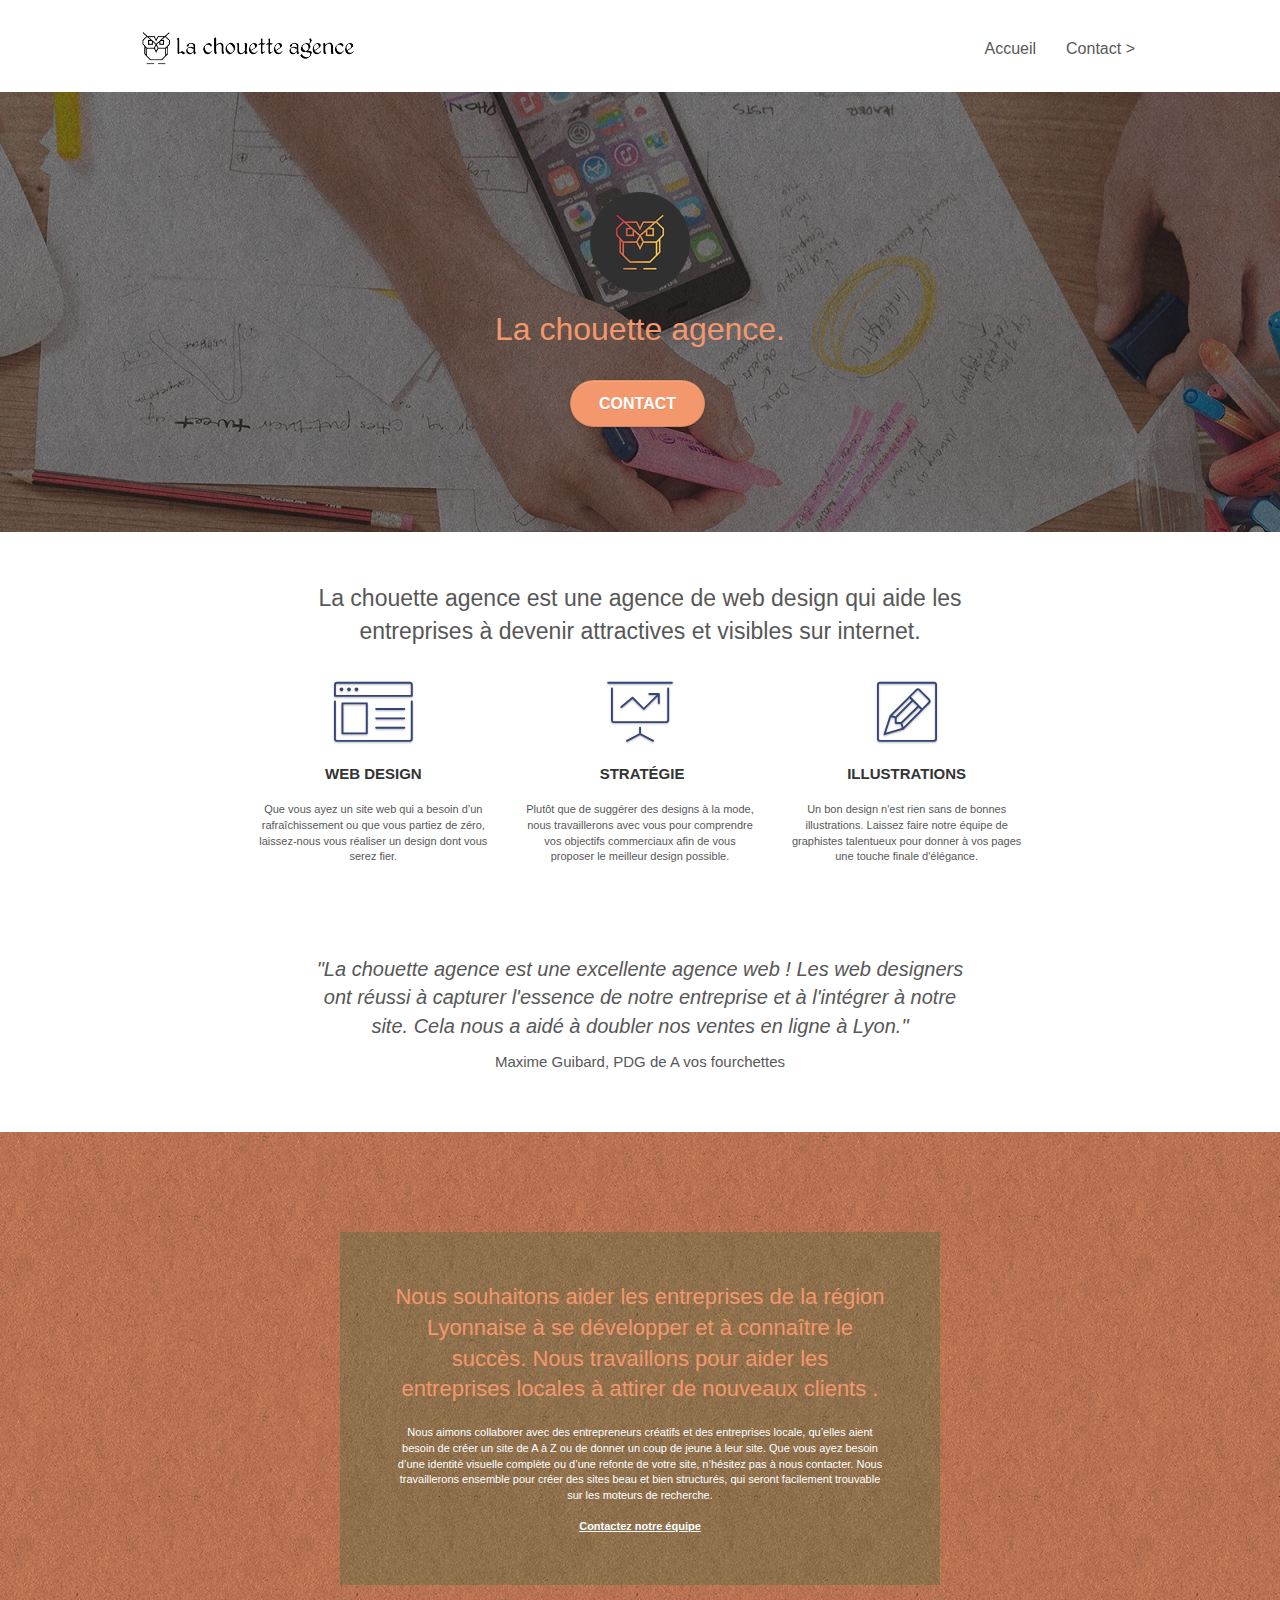
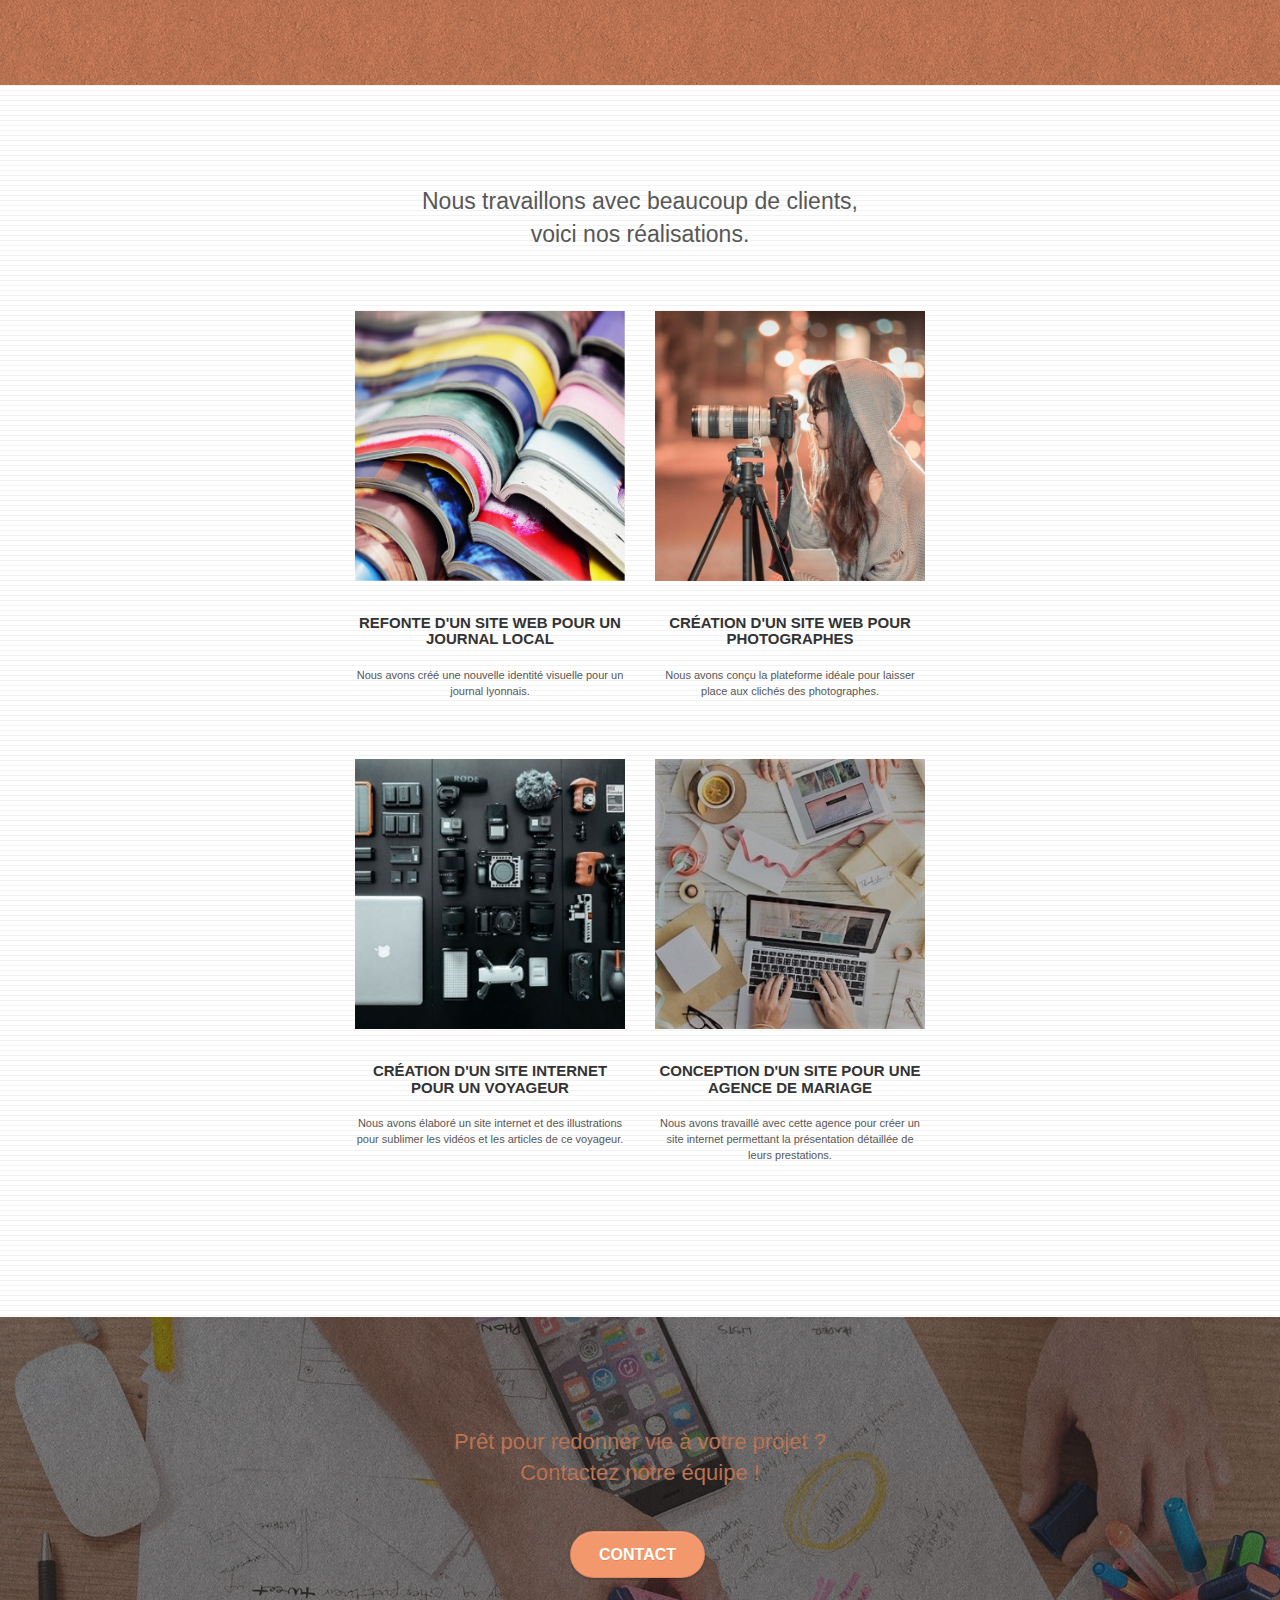
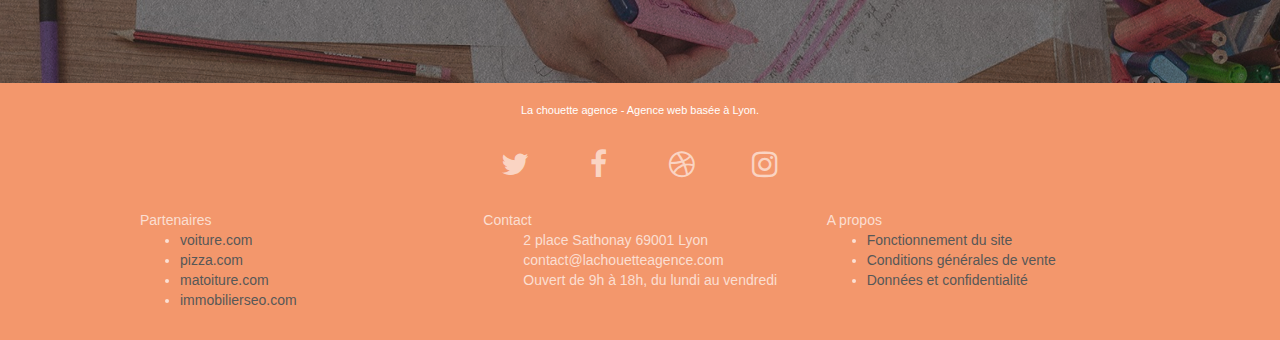
<file: index.html>
<!doctype html>
<html lang="fr">
<head>
    <meta charset="utf-8">
    <meta name="description" content="La meilleure entreprise webdesign de Lyon qui aide les entreprises à devenir attractives et visibles sur internet">
    <meta name="viewport" content="width=device-width, initial-scale=1.0, viewport-fit=cover">
    <link rel="shortcut icon" type="image/png" href="favicon.jpg">
    
	<link rel="stylesheet" type="text/css" href="./css/bootstrap.css">
	<link rel="stylesheet" type="text/css" href="style.css">
	<link rel="stylesheet" type="text/css" href="./css/font-awesome.css">
	<link rel="stylesheet" type="text/css" href="./css/et-line.css">
	
    <!--SEO parametrage des fichiers javascript-->
	<script src="./js/jquery-2.1.0.js"></script>
	<script async src="./js/bootstrap.js"></script>
	<script async src="./js/blocs.js"></script>
	<script async src="./js/jquery.touchSwipe.js"></script>
	<script async src="./js/gmaps.js"></script>

    <title>L'entreprise webdesign de votre succès sur Lyon</title>

    
<!-- Analytics -->
 
<!-- Analytics END -->
    
</head>
<body>
<!-- Principal conteneur -->
<div class="page-container">
    
<!-- bloc-0 -->
<div class="bloc bgc-white l-bloc " id="bloc-0">
	<div class="container bloc-sm">

		<nav class="navbar row">
			<div class="navbar-header">
				<a class="navbar-brand" href="index.html"><img src="img/la-chouette-agence.png" alt="logo de l'entreprise la chouette agence" height="40" /></a>
				<button id="nav-toggle" type="button" class="ui-navbar-toggle navbar-toggle" data-toggle="collapse" data-target=".navbar-1">
					<span class="sr-only">Toggle navigation</span><span class="icon-bar"></span><span class="icon-bar"></span><span class="icon-bar"></span>
				</button>
			</div>
			<div class="collapse navbar-collapse navbar-1 special-dropdown-nav">
				<ul class="site-navigation nav navbar-nav">
					<li>
						<a href="index.html">Accueil</a>
					</li>
					<li>
					</li>
					<li>
						<a href="page2.html">Contact &gt;</a>
					</li>
				</ul>
			</div>
		</nav>
	</div>
</div>
<!-- bloc-0 END -->

<!-- bloc-1-presentation -->
<div class="bloc bgc-dark-slate-blue bg-banniere d-bloc bg-t-edge bloc-bg-texture texture-paper b-parallax" id="bloc-1-hero">
	<div class="container bloc-lg">
		<div class="row tight-width-whitespace">
			<div class="col-sm-12">
				<img src="img/logo.png" class="center-block image-resize-mode" width="100" alt="La chouette agence, agence web paris, création logo paris" />
				<h1 class="text-center hero-bloc-text tc-white ">
					La chouette agence.
				</h1>
				<div class="text-center">
					<a href="page2.html" class="btn btn-lg btn-clean btn-rd cta-hero btn-atomic-tangerine" id="cta-hero">Contact</a>
				</div>
			</div>
		</div>
	</div>
</div>
<!-- bloc-1-presentation END -->

<!-- bloc-2-services -->
<div class="bloc bgc-white l-bloc" id="bloc-2-services">
	<div class="container bloc-md">
		<div class="row">
			<div class="col-xs-12 col-md-8 col-md-offset-2 text-center">
				<p class="textecontenu">La chouette agence est une agence de web design qui aide les entreprises à devenir attractives et visibles sur internet.
				</p>
			</div>
		</div>
		<div class="row voffset-lg med-width-whitespace">
			<div class="col-sm-4">
				<div class="text-center">
					<span class="et-icon-browser sm-shadow icon-dark-slate-blue icons icon-lg"></span>
				</div>
				<h3 class="mg-md text-center">
					Web design
				</h3>
				<p class="text-center ">
					Que vous ayez un site web qui a besoin d&rsquo;un rafraîchissement ou que vous partiez de zéro, laissez-nous vous réaliser un design dont vous serez fier.
				</p>
			</div>
			<div class="col-sm-4">
				<div class="text-center">
					<span class="et-icon-presentation sm-shadow icon-dark-slate-blue icons icon-lg"></span>
				</div>
				<h3 class="mg-md text-center">
					&nbsp;Stratégie
				</h3>
				<p class="text-center ">
					Plutôt que de suggérer des designs à la mode, nous travaillerons avec vous pour comprendre vos objectifs commerciaux afin de vous proposer le meilleur design possible.<br>
				</p>
			</div>
			<div class="col-sm-4">
				<div class="text-center">
					<span class="et-icon-edit sm-shadow icon-dark-slate-blue icons icon-lg"></span>
				</div>
				<h3 class="mg-md text-center">
					Illustrations
				</h3>
				<p class="text-center ">
					Un bon design n'est rien sans de bonnes illustrations. Laissez faire notre équipe de graphistes talentueux pour donner à vos pages une touche finale d'élégance.
				</p>
			</div>
		</div>
		<div class="row voffset-lg voffset">
			<div class="col-xs-12 col-md-8 col-md-offset-2 text-center">
				<p class="citation">"La chouette agence est une excellente agence web ! Les web designers ont réussi à capturer l'essence de notre entreprise et à l'intégrer à notre site. Cela nous a aidé à doubler nos ventes en ligne à Lyon."
				</p>
				<p class="citation-auteur">Maxime Guibard, PDG de A vos fourchettes</p>
			</div>
		</div>
	</div>
</div>
<!-- bloc-2-services END -->

<!-- bloc-3-what-i-do -->
<div class="bloc tc-white bgc-atomic-tangerine bg-presentation d-bloc bloc-bg-texture texture-paper b-parallax" id="bloc-3-what-i-do">
	<div class="container bloc-lg">
		<div class="row tight-width-whitespace black-background">
			<div class="col-sm-12">
				<h2 class="mg-md text-center tc-white">
					Nous souhaitons aider les entreprises de la région Lyonnaise à se développer et à connaître le succès. Nous travaillons pour aider les entreprises locales à attirer de nouveaux clients .<br>
				</h2>
				<p class="text-center white">
					Nous aimons collaborer avec des entrepreneurs créatifs et des entreprises locale, qu’elles aient besoin de créer un site de A à Z ou de donner un coup de jeune à leur site. Que vous ayez besoin d’une identité visuelle complète ou d’une refonte de votre site, n’hésitez pas à nous contacter. Nous travaillerons ensemble pour créer des sites beau et bien structurés, qui seront facilement trouvable sur les moteurs de recherche. <br><br><a class="ltc-white bold-link" href="page2.html">Contactez notre équipe</a><br>
				</p>
			</div>
		</div>
	</div>
</div>
<!-- bloc-3-what-i-do END -->

<!-- bloc-4-portfolio -->
<div class="bloc bgc-white bg-lines-h2-bg bg-repeat l-bloc" id="bloc-4-portfolio">
	<div class="container bloc-lg">
		<div class="row">
			<div class="col-sm-12 col-md-6 col-md-offset-3 text-center">
				<p class="textecontenu">Nous travaillons avec beaucoup de clients, voici nos réalisations.</p>
			</div>
		</div>
		<div class="row tight-width-whitespace portfolio-row">
			<div class="col-sm-6">
				<a href="#" data-lightbox="img/1.jpg" data-gallery-id="gallery-1" data-caption="Refonte d'un site web pour un journal local" data-frame="snapshot-lb"><img src="img/1.jpg" alt="plusieurs magasines ouvert se chevauchant" class="img-responsive portfolio-thumb" /></a>
				<h3 class="mg-md text-center">
					Refonte d'un site web pour un journal local
				</h3>
				<p class="text-center">
					Nous avons créé une nouvelle identité visuelle pour un journal lyonnais.
				</p>
			</div>
			<div class="col-sm-6">
				<a href="#" data-lightbox="img/2.jpg" data-gallery-id="gallery-1" data-caption="Création d'un site web pour photographes" data-frame="snapshot-lb"><img src="img/2.jpg" class="img-responsive portfolio-thumb" alt="jeune fille prenant une photo avec un appareil sur un trépied" /></a>
				<h3 class="mg-md text-center">
					Création d'un site web pour photographes
				</h3>
				<p class="text-center">
					Nous avons conçu la plateforme idéale pour laisser place aux clichés des photographes.
				</p>
			</div>
		</div>
		<div class="row tight-width-whitespace portfolio-row">
			<div class="col-sm-6">
				<a href="#" data-lightbox="img/3.jpg" data-gallery-id="gallery-1" data-caption="Création d'un site internet pour un voyageur" data-frame="snapshot-lb"><img src="img/3.jpg" class="img-responsive portfolio-thumb" alt="matériels de pointe pour un voyageur"/></a>
				<h3 class="mg-md text-center">
					Création d'un site internet pour un voyageur
				</h3>
				<p class="text-center">
					Nous avons élaboré un site internet et des illustrations pour sublimer les vidéos et les articles de ce voyageur.
				</p>
			</div>
			<div class="col-sm-6">
				<a href="#" data-lightbox="img/4.jpg" data-gallery-id="gallery-1" data-caption="Conception d'un site pour une agence de mariage" data-frame="snapshot-lb"><img src="img/4.jpg" class="img-responsive portfolio-thumb" alt="bureau avec scène de préparatif d'un mariage" /></a>
				<h3 class="mg-md text-center">
					Conception d'un site pour une agence de mariage
				</h3>
				<p class="text-center">
					Nous avons travaillé avec cette agence pour créer un site internet permettant la présentation détaillée de leurs prestations.
				</p>
			</div>
		</div>
	</div>
</div>
<!-- bloc-4-portfolio END -->

<!-- bloc-5-cta -->
<div class="bloc bgc-dark-slate-blue bg-banniere d-bloc bloc-bg-texture texture-paper" id="bloc-5-cta">
	<div class="container bloc-lg">
		<div class="row">
			<h2 class="mg-md text-center tc-white">
				Prêt pour redonner vie à votre projet ?<br>Contactez notre équipe !
			</h2>
			<div class="col-sm-12 text-center">
				<a href="page2.html" class="btn btn-atomic-tangerine btn-clean btn-rd btn-lg cta-hero">Contact</a>
			</div>
		</div>
	</div>
</div>
<!-- bloc-5-cta END -->

<!-- ScrollToTop Button -->
<a class="bloc-button btn btn-d scrollToTop" onclick="scrollToTarget('1')"><span class="fa fa-chevron-up"></span></a>
<!-- ScrollToTop Button END-->

<!-- Footer - bloc-8 -->
<div class="bloc bgc-atomic-tangerine d-bloc" id="bloc-8">
	<div class="container bloc-sm">
		<div class="row">
			<div class="col-sm-12">
				<p class="text-center white">
					La chouette agence - Agence web basée à Lyon.<br>
				</p>
				
				<div class="row row-no-gutters social">
					<div class="col-sm-2 col-md-4"></div>
					<div class="col-sm-2 col-md-1">
						<div class="text-center">
							<a class="social" href="index.html"><span class="fa fa-twitter icon-md"></span></a>
						</div>
					</div>
					<div class="col-sm-2 col-md-1">
						<div class="text-center">
							<a class="social" href="index.html"><span class="fa fa-facebook icon-md"></span></a>
						</div>
					</div>
					<div class="col-sm-2 col-md-1">
						<div class="text-center">
							<a class="social" href="index.html"><span class="fa fa-dribbble icon-md"></span></a>
						</div>
					</div>
					<div class="col-sm-2 col-md-1">
						<div class="text-center">
							<a class="social" href="index.html"><span class="fa fa-instagram icon-md"></span></a>
						</div>
					</div>
					<div class="col-sm-2 col-md-4"></div>
				</div>

				<div class="row">
					<div class="col-sm-4">
						Partenaires
							<ul>
								<li><a href="voiture.com">voiture.com</a></li>
								<li><a href="pizza.com">pizza.com</a></li>
								<li><a href="matoiture.com">matoiture.com</a></li>
								<li><a href="immobilierseo.com">immobilierseo.com</a></li>
							</ul>
					</div>
					<div class="col-sm-4">
						Contact
						<ul class="listesans">
							<li>2 place Sathonay 69001 Lyon</li>
							<li>contact@lachouetteagence.com</li>
							<li>Ouvert de 9h à 18h, du lundi au vendredi</li>
						</ul>
					</div>
					<div class="col-sm-4">
						A propos
						<ul>
							<li><a href="#">Fonctionnement du site</a></li>
							<li><a href="#">Conditions générales de vente</a></li>
							<li><a href="#">Données et confidentialité</a></li>
						</ul>
					</div>
				</div>
			</div>
		</div>
	</div>
</div>
<!-- Footer - bloc-8 END -->

</div>
<!-- Principal conteneur END -->
    

</body>
</html>
</file>
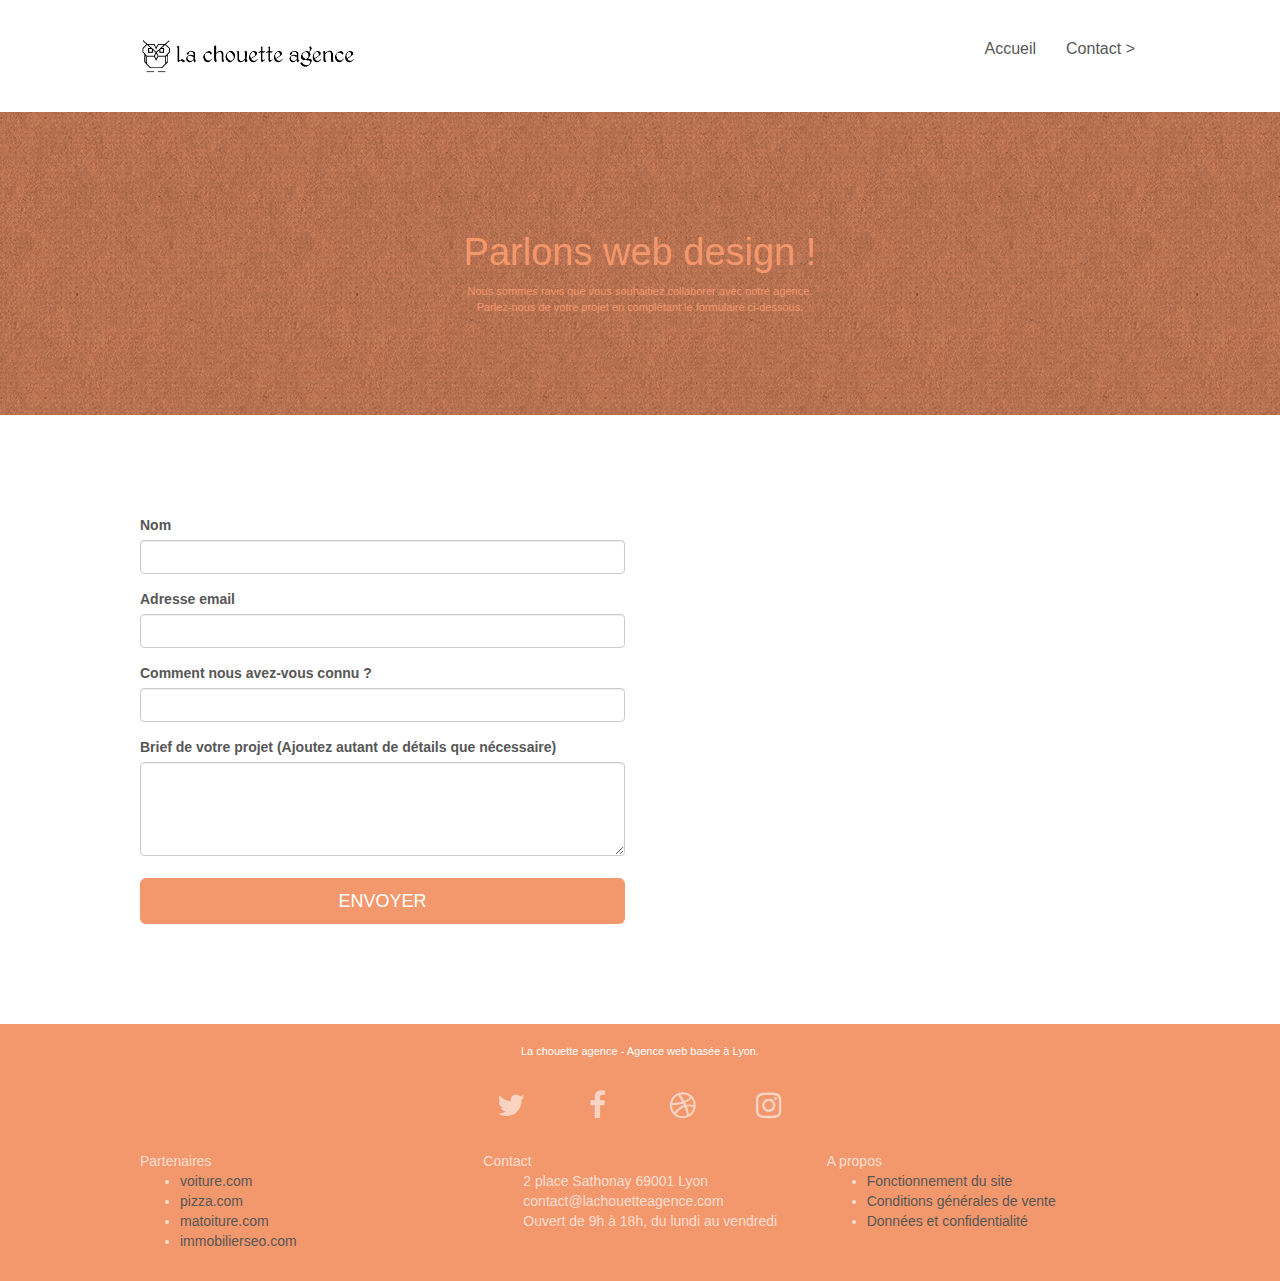
<file: page2.html>
<!doctype html>
<html lang="fr">
<head>
    <meta charset="utf-8">
    <!--<meta name="keywords" content="">-->
    <meta name="description" content="La meilleure entreprise webdesign de Lyon qui aide les entreprises à devenir attractives et visibles sur internet">
    <meta name="viewport" content="width=device-width, initial-scale=1.0, viewport-fit=cover">
    <link rel="shortcut icon" type="image/png" href="favicon.jpg">
    
	
	<link rel="stylesheet" type="text/css" href="style.css">

	<!-- rajout des link manquants et dans le bon ordre !-->
	<link rel="stylesheet" type="text/css" href="./css/font-awesome.css">
	<link rel="stylesheet" type="text/css" href="./css/bootstrap.css">
	<link rel="stylesheet" type="text/css" href="./css/et-line.css">
	
	<script src="./js/jquery-2.1.0.js"></script>
	<script async src="./js/bootstrap.js"></script>
	<script async src="./js/blocs.js"></script>
	<script async src="./js/jquery.touchSwipe.js"></script>
	<script async src="./js/gmaps.js"></script>


    <title>Contacter la chouette agence</title>

    
<!-- Analytics -->
 
<!-- Analytics END -->
    
</head>
<body>
<!-- Principal conteneur -->
<div class="page-container">
    
<!-- bloc-0 -->
<div class="bloc bgc-white l-bloc " id="bloc-0">
	<div class="container bloc-sm">
		<nav class="navbar row">
			<div class="navbar-header">
				<a class="navbar-brand" href="index.html"><img src="img/la-chouette-agence.png" alt="atlanta web design logo" height="40" /></a>
				<button id="nav-toggle" type="button" class="ui-navbar-toggle navbar-toggle" data-toggle="collapse" data-target=".navbar-1">
					<span class="sr-only">Toggle navigation</span><span class="icon-bar"></span><span class="icon-bar"></span><span class="icon-bar"></span>
				</button>
			</div>
			<div class="collapse navbar-collapse navbar-1 special-dropdown-nav">
				<ul class="site-navigation nav navbar-nav">
					<li>
						<a href="index.html">Accueil</a>
					</li>
					<li>
					</li>
					<li>
						<a href="page2.html">Contact &gt;</a>
					</li>
				</ul>
			</div>
		</nav>
	</div>
</div>
<!-- bloc-0 END -->

<!-- bloc-6 -->
<div class="bloc bg-dots-bg bg-repeat bgc-atomic-tangerine d-bloc bloc-bg-texture texture-paper" id="bloc-6">
	<div class="container bloc-lg">
		<div class="row">
			<div class="col-sm-12">
				<h1 class="text-center hero-bloc-text tc-white">
					Parlons web design !
				</h1>
				<p class="text-center mg-lg tc-white tight-width-whitespace">
					Nous sommes ravis que vous souhaitiez collaborer avec notre agence.<br>
					Parlez-nous de votre projet en complétant le formulaire ci-dessous.
				</p>
			</div>
		</div>
	</div>
</div>
<!-- bloc-6 END -->

<!-- bloc-7 -->
<div class="bloc bgc-white l-bloc" id="bloc-7">
	<div class="container bloc-lg">
		<div class="row">
			<div class="col-sm-6">
				<form id="form_1" novalidate success-msg="Your message has been sent." fail-msg="Sorry it seems that our mail server is not responding, Sorry for the inconvenience!">
					<div class="form-group">
						<label>
							Nom
						</label>
						<input id="name" class="form-control" required />
					</div>
					<div class="form-group">
						<label>
							Adresse email
						</label>
						<input id="email" class="form-control" type="email" required />
					</div>
					<div class="form-group">
						<label>
							Comment nous avez-vous connu ?
						</label>
						<input class="form-control" type="email" required id="input_504" />
					</div>
					<div class="form-group">
						<label>
							Brief de votre projet (Ajoutez autant de détails que nécessaire)<br>
						</label><textarea id="message" class="form-control" rows="4" cols="50" required></textarea>
					</div> 
					<button class="bloc-button btn btn-lg btn-block cta-hero btn-atomic-tangerine" type="submit">
						Envoyer
					</button>
				</form>
			</div>
			<!--<div class="col-sm-6">
				<p>
					contact@lachouetteagence.com<br>2 place Sathonay 69001 Lyon<br>Ouvert de 9h à 18h, du lundi au vendredi<br>
				</p>
			</div>-->
		</div>
	</div>
</div>
<!-- bloc-7 END -->

<!-- ScrollToTop Button -->
<a class="bloc-button btn btn-d scrollToTop" onclick="scrollToTarget('1')"><span class="fa fa-chevron-up"></span></a>
<!-- ScrollToTop Button END-->

<!-- Footer - bloc-8 -->
<div class="bloc bgc-atomic-tangerine d-bloc" id="bloc-8">
	<div class="container bloc-sm">
		<div class="row">
			<div class="col-sm-12">
				<p class="text-center white">
					La chouette agence - Agence web basée à Lyon.
				</p>
				
				<div class="row row-no-gutters social">
					<div class="col-sm-2 col-md-4"></div>
					<div class="col-sm-2 col-md-1">
						<div class="text-center">
							<a class="social" href="index.html"><span class="fa fa-twitter icon-md"></span></a>
						</div>
					</div>
					<div class="col-sm-2 col-md-1">
						<div class="text-center">
							<a class="social" href="index.html"><span class="fa fa-facebook icon-md"></span></a>
						</div>
					</div>
					<div class="col-sm-2 col-md-1">
						<div class="text-center">
							<a class="social" href="index.html"><span class="fa fa-dribbble icon-md"></span></a>
						</div>
					</div>
					<div class="col-sm-2 col-md-1">
						<div class="text-center">
							<a class="social" href="index.html"><span class="fa fa-instagram icon-md"></span></a>
						</div>
					</div>
					<div class="col-sm-2 col-md-4"></div>
				</div>
				
				<div class="row">
					<div class="col-sm-4">
						Partenaires
							<ul>
								<li><a href="voiture.com">voiture.com</a></li>
								<li><a href="pizza.com">pizza.com</a></li>
								<li><a href="matoiture.com">matoiture.com</a></li>
								<li><a href="immobilierseo.com">immobilierseo.com</a></li>
							</ul>
					</div>
					<div class="col-sm-4">
						Contact
						<ul class="listesans">
							<li>2 place Sathonay 69001 Lyon</li>
							<li>contact@lachouetteagence.com</li>
							<li>Ouvert de 9h à 18h, du lundi au vendredi</li>
						</ul>
					</div>
					<div class="col-sm-4">
						A propos
						<ul>
							<li><a href="#">Fonctionnement du site</a></li>
							<li><a href="#">Conditions générales de vente</a></li>
							<li><a href="#">Données et confidentialité</a></li>
						</ul>
					</div>
				</div>
			</div>
		</div>
	</div>
</div>
<!-- Footer - bloc-8 END -->

</div>
<!-- Principal conteneur END -->
    

</body>
</html>
</file>
<file: style.css>
body {
    margin: 0;
    padding: 0;
    background: #FFF;
    overflow-x: hidden;
    -webkit-font-smoothing: antialiased;
    -moz-osx-font-smoothing: grayscale;
}

a,
button {
    transition: all .3s ease-in-out;
    outline: none!important;
}

a:hover {
    text-decoration: none;
    cursor: pointer;
}

#page-loading-blocs-notifaction {
    position: fixed;
    top: 0;
    bottom: 0;
    width: 100%;
    z-index: 100000;
    background: #FFFFFF url("img/pageload-spinner.gif") no-repeat center center;
}

.bloc {
    width: 100%;
    clear: both;
    background: 50% 50% no-repeat;
    padding: 0 50px;
    -webkit-background-size: cover;
    -moz-background-size: cover;
    -o-background-size: cover;
    background-size: cover;
    position: relative;
}

.bloc .container {
    padding-left: 0;
    padding-right: 0;
}

.bloc-lg {
    padding: 100px 50px;
}

.bloc-md {
    padding: 50px;
}

.bloc-sm {
    padding: 20px 50px;
}

.bg-center,
.bg-l-edge,
.bg-r-edge,
.bg-t-edge,
.bg-b-edge,
.bg-tl-edge,
.bg-bl-edge,
.bg-tr-edge,
.bg-br-edge,
.bg-repeat {
    -webkit-background-size: auto!important;
    -moz-background-size: auto!important;
    -o-background-size: auto!important;
    background-size: auto!important;
}

.bg-repeat {
    background: repeat;
}

.bg-t-edge {
    background: top no-repeat;
}

.bloc-bg-texture::before {
    content: "";
    background-size: 2px 2px;
    position: absolute;
    top: 0;
    bottom: 0;
    left: 0;
    right: 0;
}

.texture-paper::before {
    background: url("img/texture-paper.png");
    background-size: 280px 280px;
}

.b-parallax {
    background-attachment: fixed;
}

.d-bloc {
    color: rgba(255, 255, 255, .7);
}

.d-bloc button:hover {
    color: rgba(255, 255, 255, .9);
}

.d-bloc .icon-round,
.d-bloc .icon-square,
.d-bloc .icon-rounded,
.d-bloc .icon-semi-rounded-a,
.d-bloc .icon-semi-rounded-b {
    border-color: rgba(255, 255, 255, .9);
}

.d-bloc .divider-h span {
    border-color: rgba(255, 255, 255, .2);
}

.d-bloc .a-btn,
.d-bloc .navbar a,
.d-bloc .navbar-brand,
.d-bloc a .icon-sm,
.d-bloc a .icon-md,
.d-bloc a .icon-lg,
.d-bloc a .icon-xl,
.d-bloc h1 a,
.d-bloc h2 a,
.d-bloc h3 a,
.d-bloc h4 a,
.d-bloc h5 a,
.d-bloc h6 a,
.d-bloc p a {
    color: rgba(255, 255, 255, .6);
}

.d-bloc .a-btn:hover,
.d-bloc .navbar a:hover,
.d-bloc .navbar-brand:hover,
.d-bloc a:hover .icon-sm,
.d-bloc a:hover .icon-md,
.d-bloc a:hover .icon-lg,
.d-bloc a:hover .icon-xl,
.d-bloc h1 a:hover,
.d-bloc h2 a:hover,
.d-bloc h3 a:hover,
.d-bloc h4 a:hover,
.d-bloc h5 a:hover,
.d-bloc h6 a:hover,
.d-bloc p a:hover {
    color: rgba(255, 255, 255, 1);
}

.d-bloc .navbar-toggle .icon-bar {
    background: rgba(255, 255, 255, 1);
}

.d-bloc .btn-wire,
.d-bloc .btn-wire:hover {
    color: rgba(255, 255, 255, 1);
    border-color: rgba(255, 255, 255, 1);
}

.d-bloc .panel {
    color: rgba(0, 0, 0, .5);
}

.d-bloc .panel button:hover {
    color: rgba(0, 0, 0, .7);
}

.d-bloc .panel icon {
    border-color: rgba(0, 0, 0, .7);
}

.d-bloc .panel .divider-h span {
    border-color: rgba(0, 0, 0, .1);
}

.d-bloc .panel .a-btn {
    color: rgba(0, 0, 0, .6);
}

.d-bloc .panel .a-btn:hover {
    color: rgba(0, 0, 0, 1);
}

.d-bloc .panel .btn-wire,
.d-bloc .panel .btn-wire:hover {
    color: rgba(0, 0, 0, .7);
    border-color: rgba(0, 0, 0, .3);
}

.d-bloc .panel,
.l-bloc {
    color: rgba(0, 0, 0, .5);
}

.d-bloc .panel button:hover,
.l-bloc button:hover {
    color: rgba(0, 0, 0, .7);
}

.l-bloc .icon-round,
.l-bloc .icon-square,
.l-bloc .icon-rounded,
.l-bloc .icon-semi-rounded-a,
.l-bloc .icon-semi-rounded-b {
    border-color: rgba(0, 0, 0, .7);
}

.d-bloc .panel .divider-h span,
.l-bloc .divider-h span {
    border-color: rgba(0, 0, 0, .1);
}

.d-bloc .panel .a-btn,
.l-bloc .a-btn,
.l-bloc .navbar a,
.l-bloc .navbar-brand,
.l-bloc a .icon-sm,
.l-bloc a .icon-md,
.l-bloc a .icon-lg,
.l-bloc a .icon-xl,
.l-bloc h1 a,
.l-bloc h2 a,
.l-bloc h3 a,
.l-bloc h4 a,
.l-bloc h5 a,
.l-bloc h6 a,
.l-bloc p a {
    color: rgba(0, 0, 0, .6);
}

.d-bloc .panel .a-btn:hover,
.l-bloc .a-btn:hover,
.l-bloc .navbar a:hover,
.l-bloc .navbar-brand:hover,
.l-bloc a:hover .icon-sm,
.l-bloc a:hover .icon-md,
.l-bloc a:hover .icon-lg,
.l-bloc a:hover .icon-xl,
.l-bloc h1 a:hover,
.l-bloc h2 a:hover,
.l-bloc h3 a:hover,
.l-bloc h4 a:hover,
.l-bloc h5 a:hover,
.l-bloc h6 a:hover,
.l-bloc p a:hover {
    color: rgba(0, 0, 0, 1);
}

.l-bloc .navbar-toggle .icon-bar {
    color: rgba(0, 0, 0, .6);
}

.d-bloc .panel .btn-wire,
.d-bloc .panel .btn-wire:hover,
.l-bloc .btn-wire,
.l-bloc .btn-wire:hover {
    color: rgba(0, 0, 0, .7);
    border-color: rgba(0, 0, 0, .3);
}

.voffset {
    margin-top: 30px;
}

.voffset-lg {
    margin-top: 80px;
}

.row-no-gutters {
    margin-right: 0;
    margin-left: 0;
}

.row.row-no-gutters > [class^="col-"],
.row.row-no-gutters > [class*=" col-"] {
    padding-right: 0;
    padding-left: 0;
}

#bloc-1-hero h1 {
    font-size: 32px;
}

.navbar {
    margin-bottom: 0;
    z-index: 1;
}

.navbar-brand {
    height: auto;
    padding: 3px 15px;
    font-size: 25px;
    font-weight: normal;
    font-weight: 600;
    line-height: 44px;
}

.navbar-brand img {
    max-height: 200px;
    margin: 0 5px 0 0;
    display: inline;
}

.navbar-brand img[src$=svg] {
    min-width: 100px;
}

.nav-center .navbar-brand img {
    margin: 0;
}

.navbar .nav {
    padding-top: 2px;
    margin-right: -16px;
    float: right;
    z-index: 1;
}

.nav > li {
    float: left;
    margin-top: 4px;
    font-size: 16px;
}

.navbar-nav .open .dropdown-menu > li > a {
    text-align: inherit;
}

.nav > li a:hover,
.nav > li a:focus {
    background: transparent;
}

.navbar-toggle {
    margin: 10px 10px 0 0;
    border: 0px;
}

.navbar-toggle:hover {
    background: transparent!important;
}

.navbar-toggle .icon-bar {
    background-color: rgba(0, 0, 0, .5);
    width: 26px;
}

.nav-invert .navbar .nav {
    float: left;
}

.nav-invert .navbar-header,
.nav-invert .navbar-brand {
    float: right;
    position: relative;
    z-index: 2;
}

@media (min-width: 768px) {
    .site-navigation {
        position: absolute;
        top: 50%;
        right: 20px;
        transform: translate(0, -50%);
        -webkit-transform: translateY(-50%);
    }
    .nav > li .dropdown-menu a,
    .nav > li .dropdown-menu a:hover {
        color: #484848;
    }
    .nav-invert .site-navigation {
        left: 0;
        right: 0;
    }
    .nav-center {
        text-align: center;
    }
    .nav-center .navbar-header {
        width: 100%;
    }
    .nav-center .navbar-header,
    .nav-center .navbar-brand,
    .nav-center .nav > li {
        float: none;
        display: inline-block;
    }
    .nav-center .site-navigation {
        position: relative;
        width: 100%;
        right: 0;
        margin-right: 0px;
        margin-top: 20px;
    }
    .nav-center.mini-nav .navbar-toggle {
        float: none;
        margin: 10px auto 0;
    }
}

.nav > li > .dropdown a {
    background: none!important;
    display: block;
    padding: 14px 15px;
}

nav .caret {
    margin: 0 5px;
}

.dropdown-menu .dropdown-menu {
    top: -8px;
    left: 100%;
}

.dropdown-menu .dropmenu-flow-right {
    top: 100%;
    left: 0;
    margin-left: -1px;
    border-top-left-radius: 0;
    border-top-right-radius: 0;
}

.dropdown-menu .dropdown span {
    border: 4px solid black;
    border-top-color: transparent;
    border-right-color: transparent;
    border-bottom-color: transparent;
    margin: 6px -5px 0 0!important;
    float: right;
}

.mg-md {
    margin-top: 10px;
    margin-bottom: 20px;
}

.mg-lg {
    margin-top: 10px;
    margin-bottom: 40px;
}

.btn {
    margin: 0 5px 5px 0;
}

.btn.pull-right {
    margin: 0 0 5px 5px;
}

.btn-d,
.btn-d:hover,
.btn-d:focus {
    color: #FFF;
    background: rgba(0, 0, 0, .3);
}

button {
    outline: none!important;
}

.btn-rd {
    border-radius: 40px;
}

.btn-clean {
    border: 1px solid rgba(0, 0, 0, .08);
    border-bottom-color: rgba(0, 0, 0, .1);
    text-shadow: 0 1px 0 rgba(0, 0, 1, .1);
    box-shadow: 0 1px 3px rgba(0, 0, 1, .25), inset 0 1px 0 0 rgba(255, 255, 255, .15);
}

.icon-md {
    font-size: 30px!important;
}

.icon-lg {
    font-size: 60px!important;
}

.sm-shadow {
    text-shadow: 0 1px 2px rgba(0, 0, 0, .3);
}

.panel-sq,
.panel-sq .panel-heading,
.panel-sq .panel-footer {
    border-radius: 0;
}

.panel-rd {
    border-radius: 30px;
}

.panel-rd .panel-heading {
    border-radius: 29px 29px 0 0;
}

.panel-rd .panel-footer {
    border-radius: 0 0 29px 29px;
}

.form-control {
    border-color: rgba(0, 0, 0, .1);
    box-shadow: none;
}

.scrollToTop {
    width: 40px;
    height: 40px;
    position: fixed;
    bottom: 20px;
    right: 20px;
    opacity: 0;
    z-index: 500;
    transition: all .3s ease-in-out;
}

.scrollToTop span {
    margin-top: 6px;
}

.showScrollTop {
    font-size: 14px;
    opacity: 1;
}

a[data-lightbox] {
    position: relative;
    display: block;
    text-align: center;
}

a[data-lightbox]:hover::before {
    content: "+";
    font-family: "HelveticaNeue-Light", "Helvetica Neue Light", "Helvetica Neue", Helvetica, Arial;
    font-size: 32px;
    width: 50px;
    height: 50px;
    margin-left: -25px;
    border-radius: 50%;
    background: rgba(0, 0, 0, .6);
    color: #FFF;
    font-weight: 100;
    z-index: 1;
    position: absolute;
    top: 50%;
    transform: translateY(-50%);
    -webkit-transform: translateY(-50%);
}

a[data-lightbox]:hover img {
    opacity: 0.6;
    -webkit-animation-fill-mode: none;
    animation-fill-mode: none;
}

#lightbox-modal {
    display: flex;
    align-items: center;
}

#lightbox-modal .modal-dialog {
    width: 90%;
    max-width: 900px;
    margin: 0 auto 0;
}

#lightbox-modal .modal-dialog img {
    max-height: 90vh;
    margin: 0 auto;
}

.lightbox-caption {
    padding: 20px;
    color: #FFF;
    background: rgba(0, 0, 0, .5);
    position: absolute;
    left: 15px;
    right: 15px;
    bottom: 5px;
}

.close-lightbox {
    color: #FFF;
    font-size: 30px;
    position: absolute;
    top: 20px;
    right: 20px;
    z-index: 20;
    background: rgba(0, 0, 0, .5);
    border: none;
    line-height: 30px;
    padding: 0 9px 5px;
    opacity: 0.3;
}

.close-lightbox:hover,
.next-lightbox:hover,
.prev-lightbox:hover {
    opacity: 1.0;
    color: #FFF;
}

.next-lightbox,
.prev-lightbox {
    font-size: 20px;
    color: rgba(255, 255, 255, .9);
    background: rgba(0, 0, 0, .5);
    transition: all .2s ease-in-out;
    position: absolute;
    top: 45%;
    z-index: 1;
    opacity: 0.4;
}

.next-lightbox {
    padding: 6px 8px 1px 13px;
    right: 25px;
}

.prev-lightbox {
    padding: 6px 13px 1px 10px;
    left: 25px;
}

.snapshot-lb .modal-body {
    padding-bottom: 45px;
}

.snapshot-lb .lightbox-caption {
    padding: 0;
    color: rgba(0, 0, 0, .5);
    background: none;
}

h1,
h2,
h3,
h4,
h5,
h6,
p,
label,
.btn,
a {
    font-family: "helvetica";
    font-weight: 400;
    color: #575757!important;
}

.container {
    max-width: 1000px;
}

.hero-bloc-text {
    font-size: 38px;
}

.hero-bloc-text-sub {
    font-size: 36px;
}

.statement-bloc-text {
    line-height: 26px;
    font-style: italic;
    font-size: 20px;
    text-align: center;
    font-weight: lighter;
    max-width: 520px;
    margin: auto auto auto auto;
}

p {
    font-size: 11px;
}

.tight-width-whitespace {
    max-width: 600px;
    margin: auto auto auto auto;
}

.h1 {
    font-size: 20px;
    font-family: "Open Sans";
}

.cta-hero {
    margin-top: 22px;
    color: #FFFFFF!important;
    text-transform: uppercase;
    padding: 12px 28px 12px 28px;
    font-size: 16px;
    font-weight: 700;
}

.social {
    /*max-width: 400px;*/
    /*margin: auto auto auto auto;*/
    margin-top: 3rem;
    margin-bottom: 3rem;

}

h2 {
    font-size: 22px;
    line-height: 1.4em;
}

h3 {
    font-size: 15px;
    text-transform: uppercase;
    font-weight: 700;
    color: #333333!important;
}

.med-width-whitespace {
    max-width: 800px;
    margin: auto auto auto auto;
    box-shadow: 0px 0px 0px #000000;
}

h1 {
    color: #333333!important;
}

h4 {
    color: #333333!important;
}

.icons {
    margin-bottom: 14px;
    margin-top: 24px;
}

.white {
    color: #FFFFFF!important;
}

.portfolio-thumb {
    margin-bottom: 24px;
}

.portfolio-row {
    margin-bottom: 44px;
    margin-top: 50px;
}

.avatar {
    box-shadow: 0px 4px 9px rgba(0, 0, 0, 0.3);
}

.black-background {
    background-color: rgba(165, 147, 99, 0.7);
    padding: 40px 40px 40px 40px;
}

.bold-link {
    font-weight: 900;
    text-decoration: underline!important;
}

.bgc-white {
    background-color: #FFFFFF;
}

.bgc-dark-slate-blue {
    background-color: #364577;
}

.bgc-atomic-tangerine {
    background-color: #F3976C;
}

.tc-white {
    color: #F3976C!important;
}

.btn-atomic-tangerine {
    background: #F3976C;
    color: #FFFFFF!important;
}

.btn-atomic-tangerine:hover {
    background: #c27956!important;
    color: #FFFFFF!important;
}

.ltc-white {
    color: #FFFFFF!important;
}

.ltc-white:hover {
    color: #cccccc!important;
}

.ltc-atomic-tangerine {
    color: #F3976C!important;
}

.ltc-atomic-tangerine:hover {
    color: #c27956!important;
}

.icon-dark-slate-blue {
    color: #364577!important;
    border-color: #364577!important;
}

.bg-dots-bg {
    background-image: url("img/dots-bg.png");
}

.bg-lines-h2-bg {
    background-image: url("img/lines-h2-bg.png");
}

.bg-banniere {
    background-image: url("img/la-chouette-agence-banniere.jpg");
}

.bg-presentation {
    background-image: url("img/image-de-presentation.jpg");
}

/*Modification suite analyse SEO*/

.listesans{
    list-style-type: none;
}

.citation{
    font-size: 2rem;
    font-style: italic;
}
.citation-auteur{
    font-size: 1.5rem;
}

.textecontenu{
    font-size: 2.3rem;
}

.titrelist{
    font-size: 1.5rem;
    margin-bottom: 1.5rem;
    margin-left: 4rem;
}

@media (max-width: 1024px) {
    .bloc {
        padding-left: 20px;
        padding-right: 20px;
    }
    .bloc.full-width-bloc,
    .bloc-tile-2.full-width-bloc .container,
    .bloc-tile-3.full-width-bloc .container,
    .bloc-tile-4.full-width-bloc .container {
        padding-left: 0;
        padding-right: 0;
    }
}

@media (max-width: 992px) and (min-width: 768px) {
    .navbar .nav {
        max-width: 80%
    }
    .nav-center.navbar .nav {
        max-width: 100%
    }
}

@media only screen and (min-width: 768px) and (max-width: 1024px) and (orientation: landscape) {
    .b-parallax {
        background-attachment: scroll;
    }
}

@media only screen and (min-width: 1024px) and (max-width: 1366px) and (-webkit-min-device-pixel-ratio: 1.5) {
    .b-parallax {
        background-attachment: scroll;
    }
}

@media (max-width: 991px) {
    .container {
        width: 100%;
    }
    .b-parallax {
        background-attachment: scroll;
    }
    .page-container,
    #hero-bloc {
        overflow-x: hidden;
        position: relative;
    }
    .bloc {
        /*padding-left: constant(safe-area-inset-left);*/
        /*padding-right: constant(safe-area-inset-right);*/
    }
    .bloc-group,
    .bloc-group .bloc {
        display: block;
        width: 100%;
    }
    .bloc-fill-screen .fill-bloc-top-edge,
    .bloc-fill-screen .fill-bloc-bottom-edge {
        padding: 0 20px;
        /*padding-left: constant(safe-area-inset-left);*/
        /*padding-right: constant(safe-area-inset-right);*/
    }
}

@media (max-width: 767px) {
    .page-container {
        overflow-x: hidden;
        position: relative;
    }
    h1,
    h2,
    h3,
    h4,
    h5,
    h6,
    p,
    #disqus_thread {
        padding-left: 10px!important;
        padding-right: 10px!important;
    }
    .b-parallax {
        background-attachment: scroll;
    }
    .navbar .nav {
        padding-top: 0;
        border-top: 1px solid rgba(0, 0, 0, .2);
        float: none!important;
    }
    .navbar.row {
        margin-left: 0;
        margin-right: 0;
    }
    .site-navigation {
        position: inherit;
        transform: none;
        -webkit-transform: none;
        -ms-transform: none;
    }
    .nav > li {
        margin-top: 0;
        border-bottom: 1px solid rgba(0, 0, 0, .1);
        background: rgba(0, 0, 0, .05);
        text-align: left;
        padding-left: 15px;
        width: 100%;
    }
    .nav > li:hover {
        background: rgba(0, 0, 0, .08);
    }
    .dropdown .dropdown a .caret {
        float: none;
        margin: 5px 0 0 10px!important;
        border: 4px solid black;
        border-bottom-color: transparent;
        border-right-color: transparent;
        border-left-color: transparent;
    }
    #hero-bloc .navbar .nav {
        background: rgba(0, 0, 0, .8);
    }
    #hero-bloc .navbar .nav a {
        color: rgba(255, 255, 255, .6);
    }
    .hero {
        padding: 50px 0;
    }
    .hero-nav {
        left: -1px;
        right: -1px;
    }
    .navbar-collapse {
        padding: 0;
        overflow-x: hidden;
        -webkit-box-shadow: none;
        box-shadow: none;
    }
    .navbar-brand img {
        max-height: 40px;
        width: auto;
    }
    .nav-invert .navbar-header {
        float: none;
        width: 100%;
    }
    .nav-invert .navbar-toggle {
        float: left;
        margin-left: 10px;
    }
    .bloc {
        padding-left: 0;
        padding-right: 0;
    }
    .bloc-xxl,
    .bloc-xl,
    .bloc-lg {
        padding: 40px 0;
    }
    .bloc-sm,
    .bloc-md {
        padding-left: 0;
        padding-right: 0;
    }
    .bloc-tile-2 .container,
    .bloc-tile-3 .container,
    .bloc-tile-4 .container,
    .bloc-fill-screen .fill-bloc-top-edge,
    .bloc-fill-screen .fill-bloc-bottom-edge {
        padding-left: 0;
        padding-right: 0;
    }
    .a-block {
        padding: 0 10px;
    }
    .btn-dwn {
        display: none;
    }
    .voffset {
        margin-top: 5px;
    }
    .voffset-md {
        margin-top: 20px;
    }
    .voffset-lg {
        margin-top: 30px;
    }
    form {
        padding: 5px;
    }
    .close-lightbox {
        display: inline-block;
    }
    .blocsapp-device-iphone5 {
        background-size: 216px 425px;
        padding-top: 60px;
        width: 216px;
        height: 425px;
    }
    .blocsapp-device-iphone5 img {
        width: 180px;
        height: 320px;
    }
}

@media (max-width: 400px) {
    .bloc {
        padding-left: 0;
        padding-right: 0;
    }
}

@media (max-width: 767px) {
    .bloc-mob-center-text {
        text-align: center;
    }
}
</file>
<file: css/et-line.css>
@font-face {
    font-family: et-line;
    src: url(../fonts/et-line.eot);
    src: url(../fonts/et-line.eot?#iefix) format('embedded-opentype'), url(../fonts/et-line.woff) format('woff'), url(../fonts/et-line.ttf) format('truetype'), url(../fonts/et-line.svg#et-line) format('svg');
    font-weight: 400;
    font-style: normal
}

.et-icon-adjustments,
.et-icon-alarmclock,
.et-icon-anchor,
.et-icon-aperture,
.et-icon-attachment,
.et-icon-bargraph,
.et-icon-basket,
.et-icon-beaker,
.et-icon-bike,
.et-icon-book-open,
.et-icon-briefcase,
.et-icon-browser,
.et-icon-calendar,
.et-icon-camera,
.et-icon-caution,
.et-icon-chat,
.et-icon-circle-compass,
.et-icon-clipboard,
.et-icon-clock,
.et-icon-cloud,
.et-icon-compass,
.et-icon-desktop,
.et-icon-dial,
.et-icon-document,
.et-icon-documents,
.et-icon-download,
.et-icon-dribbble,
.et-icon-edit,
.et-icon-envelope,
.et-icon-expand,
.et-icon-facebook,
.et-icon-flag,
.et-icon-focus,
.et-icon-gears,
.et-icon-genius,
.et-icon-gift,
.et-icon-global,
.et-icon-globe,
.et-icon-googleplus,
.et-icon-grid,
.et-icon-happy,
.et-icon-hazardous,
.et-icon-heart,
.et-icon-hotairballoon,
.et-icon-hourglass,
.et-icon-key,
.et-icon-laptop,
.et-icon-layers,
.et-icon-lifesaver,
.et-icon-lightbulb,
.et-icon-linegraph,
.et-icon-linkedin,
.et-icon-lock,
.et-icon-magnifying-glass,
.et-icon-map,
.et-icon-map-pin,
.et-icon-megaphone,
.et-icon-mic,
.et-icon-mobile,
.et-icon-newspaper,
.et-icon-notebook,
.et-icon-paintbrush,
.et-icon-paperclip,
.et-icon-pencil,
.et-icon-phone,
.et-icon-picture,
.et-icon-pictures,
.et-icon-piechart,
.et-icon-presentation,
.et-icon-pricetags,
.et-icon-printer,
.et-icon-profile-female,
.et-icon-profile-male,
.et-icon-puzzle,
.et-icon-quote,
.et-icon-recycle,
.et-icon-refresh,
.et-icon-ribbon,
.et-icon-rss,
.et-icon-sad,
.et-icon-scissors,
.et-icon-scope,
.et-icon-search,
.et-icon-shield,
.et-icon-speedometer,
.et-icon-strategy,
.et-icon-streetsign,
.et-icon-tablet,
.et-icon-target,
.et-icon-telescope,
.et-icon-toolbox,
.et-icon-tools,
.et-icon-tools-2,
.et-icon-trophy,
.et-icon-tumblr,
.et-icon-twitter,
.et-icon-upload,
.et-icon-video,
.et-icon-wallet,
.et-icon-wine {
    font-family: et-line;
    speak: none;
    font-style: normal;
    font-weight: 400;
    font-variant: normal;
    text-transform: none;
    line-height: 1;
    -webkit-font-smoothing: antialiased;
    -moz-osx-font-smoothing: grayscale;
    display: inline-block
}

.et-icon-mobile:before {
    content: "\e000"
}

.et-icon-laptop:before {
    content: "\e001"
}

.et-icon-desktop:before {
    content: "\e002"
}

.et-icon-tablet:before {
    content: "\e003"
}

.et-icon-phone:before {
    content: "\e004"
}

.et-icon-document:before {
    content: "\e005"
}

.et-icon-documents:before {
    content: "\e006"
}

.et-icon-search:before {
    content: "\e007"
}

.et-icon-clipboard:before {
    content: "\e008"
}

.et-icon-newspaper:before {
    content: "\e009"
}

.et-icon-notebook:before {
    content: "\e00a"
}

.et-icon-book-open:before {
    content: "\e00b"
}

.et-icon-browser:before {
    content: "\e00c"
}

.et-icon-calendar:before {
    content: "\e00d"
}

.et-icon-presentation:before {
    content: "\e00e"
}

.et-icon-picture:before {
    content: "\e00f"
}

.et-icon-pictures:before {
    content: "\e010"
}

.et-icon-video:before {
    content: "\e011"
}

.et-icon-camera:before {
    content: "\e012"
}

.et-icon-printer:before {
    content: "\e013"
}

.et-icon-toolbox:before {
    content: "\e014"
}

.et-icon-briefcase:before {
    content: "\e015"
}

.et-icon-wallet:before {
    content: "\e016"
}

.et-icon-gift:before {
    content: "\e017"
}

.et-icon-bargraph:before {
    content: "\e018"
}

.et-icon-grid:before {
    content: "\e019"
}

.et-icon-expand:before {
    content: "\e01a"
}

.et-icon-focus:before {
    content: "\e01b"
}

.et-icon-edit:before {
    content: "\e01c"
}

.et-icon-adjustments:before {
    content: "\e01d"
}

.et-icon-ribbon:before {
    content: "\e01e"
}

.et-icon-hourglass:before {
    content: "\e01f"
}

.et-icon-lock:before {
    content: "\e020"
}

.et-icon-megaphone:before {
    content: "\e021"
}

.et-icon-shield:before {
    content: "\e022"
}

.et-icon-trophy:before {
    content: "\e023"
}

.et-icon-flag:before {
    content: "\e024"
}

.et-icon-map:before {
    content: "\e025"
}

.et-icon-puzzle:before {
    content: "\e026"
}

.et-icon-basket:before {
    content: "\e027"
}

.et-icon-envelope:before {
    content: "\e028"
}

.et-icon-streetsign:before {
    content: "\e029"
}

.et-icon-telescope:before {
    content: "\e02a"
}

.et-icon-gears:before {
    content: "\e02b"
}

.et-icon-key:before {
    content: "\e02c"
}

.et-icon-paperclip:before {
    content: "\e02d"
}

.et-icon-attachment:before {
    content: "\e02e"
}

.et-icon-pricetags:before {
    content: "\e02f"
}

.et-icon-lightbulb:before {
    content: "\e030"
}

.et-icon-layers:before {
    content: "\e031"
}

.et-icon-pencil:before {
    content: "\e032"
}

.et-icon-tools:before {
    content: "\e033"
}

.et-icon-tools-2:before {
    content: "\e034"
}

.et-icon-scissors:before {
    content: "\e035"
}

.et-icon-paintbrush:before {
    content: "\e036"
}

.et-icon-magnifying-glass:before {
    content: "\e037"
}

.et-icon-circle-compass:before {
    content: "\e038"
}

.et-icon-linegraph:before {
    content: "\e039"
}

.et-icon-mic:before {
    content: "\e03a"
}

.et-icon-strategy:before {
    content: "\e03b"
}

.et-icon-beaker:before {
    content: "\e03c"
}

.et-icon-caution:before {
    content: "\e03d"
}

.et-icon-recycle:before {
    content: "\e03e"
}

.et-icon-anchor:before {
    content: "\e03f"
}

.et-icon-profile-male:before {
    content: "\e040"
}

.et-icon-profile-female:before {
    content: "\e041"
}

.et-icon-bike:before {
    content: "\e042"
}

.et-icon-wine:before {
    content: "\e043"
}

.et-icon-hotairballoon:before {
    content: "\e044"
}

.et-icon-globe:before {
    content: "\e045"
}

.et-icon-genius:before {
    content: "\e046"
}

.et-icon-map-pin:before {
    content: "\e047"
}

.et-icon-dial:before {
    content: "\e048"
}

.et-icon-chat:before {
    content: "\e049"
}

.et-icon-heart:before {
    content: "\e04a"
}

.et-icon-cloud:before {
    content: "\e04b"
}

.et-icon-upload:before {
    content: "\e04c"
}

.et-icon-download:before {
    content: "\e04d"
}

.et-icon-target:before {
    content: "\e04e"
}

.et-icon-hazardous:before {
    content: "\e04f"
}

.et-icon-piechart:before {
    content: "\e050"
}

.et-icon-speedometer:before {
    content: "\e051"
}

.et-icon-global:before {
    content: "\e052"
}

.et-icon-compass:before {
    content: "\e053"
}

.et-icon-lifesaver:before {
    content: "\e054"
}

.et-icon-clock:before {
    content: "\e055"
}

.et-icon-aperture:before {
    content: "\e056"
}

.et-icon-quote:before {
    content: "\e057"
}

.et-icon-scope:before {
    content: "\e058"
}

.et-icon-alarmclock:before {
    content: "\e059"
}

.et-icon-refresh:before {
    content: "\e05a"
}

.et-icon-happy:before {
    content: "\e05b"
}

.et-icon-sad:before {
    content: "\e05c"
}

.et-icon-facebook:before {
    content: "\e05d"
}

.et-icon-twitter:before {
    content: "\e05e"
}

.et-icon-googleplus:before {
    content: "\e05f"
}

.et-icon-rss:before {
    content: "\e060"
}

.et-icon-tumblr:before {
    content: "\e061"
}

.et-icon-linkedin:before {
    content: "\e062"
}

.et-icon-dribbble:before {
    content: "\e063"
}
</file>
